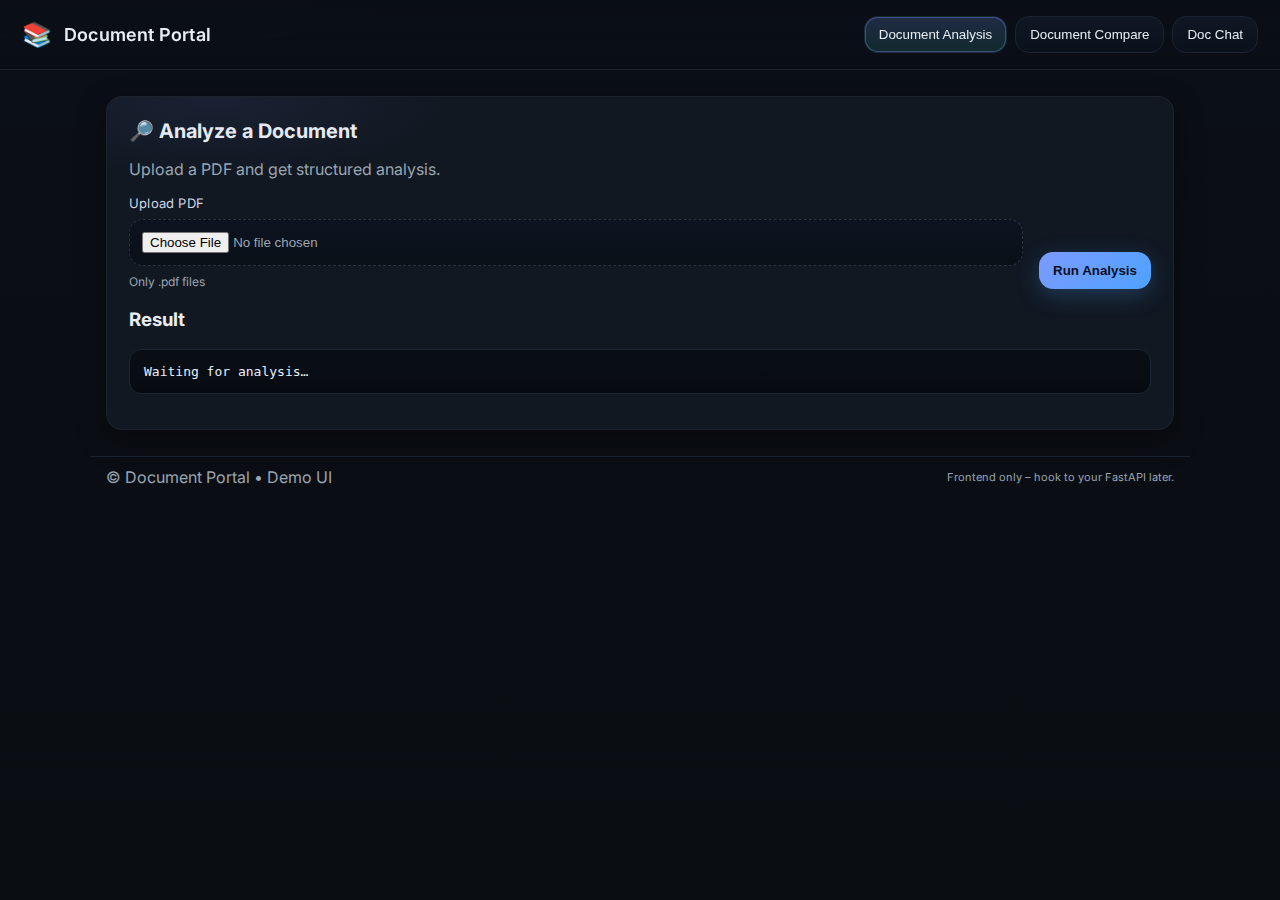
<file: templates/index.html>
<!DOCTYPE html>
<html lang="en">
<head>
  <meta charset="utf-8" />
  <title>Document Portal</title>
  <meta name="viewport" content="width=device-width, initial-scale=1" />
  <!-- Google Fonts for classy look -->
  <link rel="preconnect" href="https://fonts.googleapis.com">
  <link rel="preconnect" href="https://fonts.gstatic.com" crossorigin>
  <link href="https://fonts.googleapis.com/css2?family=Inter:wght@400;500;600;700&display=swap" rel="stylesheet">
  <link href="/static/style.css" rel="stylesheet" />
</head>
<body>
  <header class="app-header">
    <div class="brand">
      <span class="logo">📚</span>
      <h1>Document Portal</h1>
    </div>
    <nav class="mode-switch">
      <button class="tab-btn active" data-tab="analysis">Document Analysis</button>
      <button class="tab-btn" data-tab="compare">Document Compare</button>
      <button class="tab-btn" data-tab="chat">Doc Chat</button>
    </nav>
  </header>

  <main class="container">
    <!-- ============== ANALYSIS ============== -->
    <section id="tab-analysis" class="tab-panel active">
      <div class="card">
        <h2>🔎 Analyze a Document</h2>
        <p class="muted">Upload a PDF and get structured analysis.</p>
        <form id="form-analyze" class="form-grid" onsubmit="return false;">
          <div class="field">
            <label for="an-file">Upload PDF</label>
            <input id="an-file" type="file" accept=".pdf" required />
            <small class="help">Only .pdf files</small>
          </div>
          <div class="actions">
            <button id="btn-analyze" class="btn primary">Run Analysis</button>
          </div>
        </form>
        <div id="an-result" class="result-block">
          <h3>Result</h3>
          <pre class="code" id="an-json">Waiting for analysis…</pre>
        </div>
      </div>
    </section>

    <!-- ============== COMPARE ============== -->
    <section id="tab-compare" class="tab-panel">
      <div class="card">
        <h2>🆚 Compare Two Documents</h2>
        <p class="muted">Upload a reference PDF and an actual PDF to see page-wise differences.</p>
        <form id="form-compare" class="form-grid-2" onsubmit="return false;">
          <div class="field">
            <label for="cmp-ref">Reference PDF</label>
            <input id="cmp-ref" type="file" accept=".pdf" required />
          </div>
          <div class="field">
            <label for="cmp-act">Actual PDF</label>
            <input id="cmp-act" type="file" accept=".pdf" required />
          </div>
          <div class="actions span-2">
            <button id="btn-compare" class="btn primary">Compare</button>
          </div>
        </form>

        <div id="cmp-result" class="result-block">
          <h3>Comparison Result</h3>
          <div class="table-wrap">
            <table id="cmp-table">
              <thead>
                <tr><th>Page</th><th>Changes</th></tr>
              </thead>
              <tbody>
                <tr><td colspan="2" class="muted center">No data yet.</td></tr>
              </tbody>
            </table>
          </div>
        </div>
      </div>
    </section>

    <!-- ============== CHAT ============== -->
    <section id="tab-chat" class="tab-panel">
      <div class="card">
        <h2>💬 Chat with your Documents</h2>
        <p class="muted">Upload PDF/DOCX/TXT; we’ll index to FAISS and enable RAG chat.</p>

        <form id="form-chat-index" class="form-grid" onsubmit="return false;">
          <div class="field">
            <label for="chat-files">Upload files</label>
            <input id="chat-files" type="file" multiple accept=".pdf,.docx,.txt" />
            <small class="help">You can select multiple files.</small>
          </div>

          <div class="grid-3">
            <div class="field">
              <label for="chat-session">Session ID (optional)</label>
              <input id="chat-session" type="text" placeholder="Leave blank for auto session" />
            </div>
            <div class="field">
              <label for="chat-chunk">Chunk size</label>
              <input id="chat-chunk" type="number" value="1000" min="200" step="100" />
            </div>
            <div class="field">
              <label for="chat-overlap">Chunk overlap</label>
              <input id="chat-overlap" type="number" value="200" min="0" step="50" />
            </div>
          </div>

          <div class="grid-3">
            <div class="field">
              <label for="chat-k">Top-K</label>
              <input id="chat-k" type="number" value="5" min="1" max="20" />
            </div>
            <div class="field toggle-row">
              <label>Use session-based FAISS</label>
              <label class="switch">
                <input id="chat-sessionized" type="checkbox" checked />
                <span class="slider"></span>
              </label>
            </div>
          </div>

          <div class="actions">
            <button id="btn-build" class="btn primary">Build / Update Index</button>
          </div>
        </form>

        <div class="divider"></div>

        <form id="form-chat-ask" class="form-grid" onsubmit="return false;">
          <div class="field">
            <label for="chat-q">Your Question</label>
            <input id="chat-q" type="text" placeholder="Ask a question about your documents…" />
          </div>
          <div class="actions">
            <button id="btn-ask" class="btn">Send</button>
          </div>
        </form>

        <div id="chat-meta" class="muted small"></div>

        <div id="chat-ans" class="result-block">
          <h3>Answer</h3>
          <div class="answer" id="chat-answer">No answer yet.</div>
        </div>
      </div>
    </section>
  </main>

  <footer class="app-footer">
    <div>© Document Portal • Demo UI</div>
    <div class="tiny">Frontend only – hook to your FastAPI later.</div>
  </footer>

  <script>
  // Base URL for API (same origin when opened via FastAPI)
  const API_BASE = "";

  // Tab switching (unchanged)
  const tabs = document.querySelectorAll(".tab-btn");
  const panels = document.querySelectorAll(".tab-panel");
  tabs.forEach(btn => {
    btn.addEventListener("click", () => {
      tabs.forEach(b => b.classList.remove("active"));
      panels.forEach(p => p.classList.remove("active"));
      btn.classList.add("active");
      document.getElementById("tab-" + btn.dataset.tab).classList.add("active");
    });
  });

  // ===== ANALYZE =====
  document.getElementById("btn-analyze").addEventListener("click", async () => {
    const file = document.getElementById("an-file").files[0];
    const out  = document.getElementById("an-json");
    if (!file) { out.textContent = "Please upload a PDF."; return; }

    try {
      out.textContent = "Running analysis…";
      const fd = new FormData();
      fd.append("file", file); // <-- must be 'file' to match FastAPI

      const res = await fetch(`${API_BASE}/analyze`, { method: "POST", body: fd });
      if (!res.ok) {
        const err = await res.json().catch(()=>({detail:res.statusText}));
        throw new Error(err.detail || `HTTP ${res.status}`);
      }
      const json = await res.json();
      out.textContent = JSON.stringify(json, null, 2);
    } catch (e) {
      out.textContent = "Error: " + (e.message || e);
    }
  });

  // ===== COMPARE =====
  document.getElementById("btn-compare").addEventListener("click", async () => {
    const ref   = document.getElementById("cmp-ref").files[0];
    const act   = document.getElementById("cmp-act").files[0];
    const tbody = document.querySelector("#cmp-table tbody");

    if (!ref || !act) {
      tbody.innerHTML = `<tr><td colspan="2" class="muted center">Upload both PDFs.</td></tr>`;
      return;
    }

    try {
      tbody.innerHTML = `<tr><td colspan="2" class="center">Comparing…</td></tr>`;

      const fd = new FormData();
      fd.append("reference", ref); // <-- must be 'reference'
      fd.append("actual", act);    // <-- must be 'actual'

      const res = await fetch(`${API_BASE}/compare`, { method: "POST", body: fd });
      if (!res.ok) {
        const err = await res.json().catch(()=>({detail:res.statusText}));
        throw new Error(err.detail || `HTTP ${res.status}`);
      }
      const json = await res.json(); // { rows: [...] }
      const rows = json.rows || [];
      if (!rows.length) {
        tbody.innerHTML = `<tr><td colspan="2" class="muted center">No differences found.</td></tr>`;
        return;
      }
      tbody.innerHTML = rows.map(r => {
        const page = r.Page ?? r.page ?? "";
        const chg  = r.Changes ?? r.changes ?? "";
        return `<tr><td>${page}</td><td>${chg}</td></tr>`;
      }).join("");
    } catch (e) {
      tbody.innerHTML = `<tr><td colspan="2" class="muted center">Error: ${e.message || e}</td></tr>`;
    }
  });

  // ===== CHAT (index + ask) =====
  let currentSession = null;

  document.getElementById("btn-build").addEventListener("click", async () => {
    const files     = document.getElementById("chat-files").files;
    const sessionId = document.getElementById("chat-session").value.trim();
    const useSess   = document.getElementById("chat-sessionized").checked;
    const k         = +document.getElementById("chat-k").value || 5;
    const chunk     = +document.getElementById("chat-chunk").value || 1000;
    const overlap   = +document.getElementById("chat-overlap").value || 200;
    const meta      = document.getElementById("chat-meta");

    if (!files.length) { meta.textContent = "Please upload at least one file."; return; }

    try {
      meta.textContent = "Building index…";

      const fd = new FormData();
      [...files].forEach(f => fd.append("files", f)); // <-- must be 'files'
      if (sessionId) fd.append("session_id", sessionId);
      fd.append("use_session_dirs", useSess ? "true" : "false");
      fd.append("chunk_size", String(chunk));
      fd.append("chunk_overlap", String(overlap));
      fd.append("k", String(k));

      const res = await fetch(`${API_BASE}/chat/index`, { method: "POST", body: fd });
      if (!res.ok) {
        const err = await res.json().catch(()=>({detail:res.statusText}));
        throw new Error(err.detail || `HTTP ${res.status}`);
      }
      const json = await res.json(); // { session_id, k, use_session_dirs }
      currentSession = json.session_id || sessionId || null;
      meta.textContent = `Indexed. session=${currentSession || "(none)"}, k=${json.k}`;
    } catch (e) {
      meta.textContent = "Indexing failed: " + (e.message || e);
    }
  });

  document.getElementById("btn-ask").addEventListener("click", async () => {
    const q        = document.getElementById("chat-q").value.trim();
    const ans      = document.getElementById("chat-answer");
    const useSess  = document.getElementById("chat-sessionized").checked;
    const k        = +document.getElementById("chat-k").value || 5;

    if (!q) { ans.textContent = "Please enter a question."; return; }
    if (useSess && !currentSession) {
      ans.textContent = "Build the index first (session-based mode is ON).";
      return;
    }

    try {
      ans.textContent = "Thinking…";

      const fd = new FormData();
      fd.append("question", q);
      fd.append("use_session_dirs", useSess ? "true" : "false");
      fd.append("k", String(k));
      if (useSess && currentSession) fd.append("session_id", currentSession);

      const res = await fetch(`${API_BASE}/chat/query`, { method: "POST", body: fd });
      if (!res.ok) {
        const err = await res.json().catch(()=>({detail:res.statusText}));
        throw new Error(err.detail || `HTTP ${res.status}`);
      }
      const json = await res.json(); // { answer, ... }
      ans.textContent = json.answer || "No answer.";
    } catch (e) {
      ans.textContent = "Query failed: " + (e.message || e);
    }
  });
</script>

</body>
</html>
</file>
<file: static/style.css>
/* ====== THEME ====== */
:root{
  --bg:#0b0f16;
  --bg-grad: radial-gradient(1200px 600px at 10% -20%, rgba(91,115,255,.15), transparent 40%),
             radial-gradient(900px 500px at 90% -30%, rgba(61,215,182,.12), transparent 40%),
             linear-gradient(180deg, #0b0f16 0%, #0a0d12 100%);
  --surface:#0f1622;
  --glass: rgba(20,28,40,.7);
  --text:#e8ecf3;
  --muted:#9aa5b1;
  --border:#1b2432;
  --accent:#7c9aff;
  --accent-2:#3dd7b6;
  --shadow: 0 10px 30px rgba(0,0,0,.35);
  --radius:16px;
  --radius-sm:12px;
}

/* ====== RESETS ====== */
*{box-sizing:border-box}
html,body{height:100%}
body{
  margin:0;
  background:var(--bg-grad);
  color:var(--text);
  font-family:"Inter", system-ui, -apple-system, Segoe UI, Roboto, Helvetica, Arial;
  -webkit-font-smoothing:antialiased;
  -moz-osx-font-smoothing:grayscale;
}

/* ====== HEADER ====== */
.app-header{
  position:sticky; top:0; z-index:20;
  display:flex; align-items:center; justify-content:space-between;
  padding:16px 22px;
  backdrop-filter: blur(10px);
  background:linear-gradient(180deg, rgba(10,14,22,.85), rgba(10,14,22,.65));
  border-bottom:1px solid var(--border);
}
.brand{display:flex; align-items:center; gap:12px}
.brand .logo{font-size:24px}
.brand h1{margin:0; font-size:18px; font-weight:600; letter-spacing:.2px}

/* Tabs */
.mode-switch{display:flex; gap:8px; flex-wrap:wrap; position:relative}
.tab-btn{
  position:relative;
  border:1px solid var(--border);
  background:linear-gradient(180deg,#101724,#0b111b);
  color:var(--text);
  padding:10px 14px;
  border-radius:14px;
  cursor:pointer;
  transition:transform .12s ease, border-color .2s ease, box-shadow .2s ease;
}
.tab-btn:hover{transform:translateY(-1px); border-color:#2a3445}
.tab-btn.active{
  border-color:transparent;
  background:
    linear-gradient(180deg, rgba(124,154,255,.15), rgba(61,215,182,.12)),
    linear-gradient(180deg,#101724,#0b111b);
  box-shadow: inset 0 0 0 1px rgba(124,154,255,.35);
}

/* ====== LAYOUT ====== */
.container{max-width:1100px; margin:26px auto; padding:0 16px}
.card{
  position:relative;
  background:var(--glass);
  border:1px solid rgba(255,255,255,.05);
  border-radius:var(--radius);
  padding:22px;
  box-shadow: var(--shadow);
  overflow:hidden;
}
.card:before{
  content:"";
  position:absolute; inset:0;
  background: radial-gradient(600px 200px at 10% 0%, rgba(124,154,255,.08), transparent 40%);
  pointer-events:none;
}
h2{margin:0 0 6px 0; font-size:20px}
.muted{color:var(--muted)}
.small{font-size:12px}
.tiny{font-size:11px; color:var(--muted)}
.center{text-align:center}

.divider{height:1px; background:var(--border); margin:18px 0; border-radius:2px}

/* ====== FORMS ====== */
.form-grid{display:grid; grid-template-columns:1fr auto; gap:16px; align-items:end; margin-top:12px}
.form-grid-2{display:grid; grid-template-columns:1fr 1fr; gap:16px; align-items:end; margin-top:12px}
.form-grid .actions, .form-grid-2 .actions{display:flex; gap:10px}
.form-grid .actions{justify-content:flex-end}
.form-grid-2 .actions.span-2{grid-column:1 / span 2; justify-content:flex-end}
.grid-3{display:grid; grid-template-columns:repeat(3, 1fr); gap:16px; margin-top:8px}

.field{display:flex; flex-direction:column; gap:8px}
label{font-size:13px; color:#cfd6e4; letter-spacing:.2px}

input[type="text"], input[type="number"]{
  background:linear-gradient(180deg,#0d1420,#0a1018);
  color:var(--text);
  border:1px solid var(--border);
  border-radius:14px;
  padding:11px 12px;
  outline:none;
  transition:border-color .2s ease, box-shadow .2s ease;
}
input[type="text"]:focus, input[type="number"]:focus{
  border-color:#2f3a4f;
  box-shadow:0 0 0 3px rgba(124,154,255,.18);
}

input[type="file"]{
  background:linear-gradient(180deg,#0d1420,#0a1018);
  color:var(--muted);
  border:1px dashed #2a3141;
  border-radius:14px;
  padding:12px;
  cursor:pointer;
  transition:border-color .2s ease, background .2s ease;
}
input[type="file"]:hover{border-color:#38455e; background:#0c131d}

.help{color:var(--muted); font-size:12px}

/* Buttons */
.btn{
  display:inline-flex; align-items:center; gap:8px;
  border:1px solid var(--border);
  background:linear-gradient(180deg,#101724,#0b111b);
  color:var(--text);
  padding:11px 14px;
  border-radius:14px;
  cursor:pointer; user-select:none;
  transition:transform .12s ease, border-color .2s ease, box-shadow .2s ease, filter .2s;
}
.btn:hover{transform:translateY(-1px); border-color:#2a3445}
.btn:active{transform:translateY(0)}
.btn.primary{
  background:linear-gradient(135deg, var(--accent) 0%, #4ea2ff 100%);
  border:0; color:#0b1020; font-weight:600;
  box-shadow:0 6px 22px rgba(78,162,255,.25);
}
.btn.primary:hover{filter:brightness(1.05)}

/* ====== RESULTS ====== */
.result-block{margin-top:18px}
pre.code{
  background:linear-gradient(180deg,#0a0f16,#070b11);
  color:#e8f0ff;
  border:1px solid var(--border);
  border-radius:var(--radius-sm);
  padding:14px; overflow:auto; max-height:420px;
}

/* Table */
.table-wrap{
  overflow:auto;
  border:1px solid var(--border);
  border-radius:var(--radius-sm);
  background:linear-gradient(180deg,#0b111a,#0a0f16);
}
table{width:100%; border-collapse:collapse; font-size:14px}
th, td{padding:12px 12px; border-bottom:1px solid #152031; vertical-align:top}
thead th{
  position:sticky; top:0; z-index:1;
  background:linear-gradient(180deg,#0f1622,#0c121b);
  color:#d7deea; letter-spacing:.3px; text-align:left;
}
tbody tr{transition:background .15s ease}
tbody tr:hover td{background:rgba(124,154,255,.05)}

/* Answer bubble */
.answer{
  background:linear-gradient(180deg,#0d1520,#0a111a);
  border:1px solid var(--border);
  border-radius:var(--radius-sm);
  padding:14px; min-height:60px;
  box-shadow: inset 0 0 0 1px rgba(255,255,255,.02);
}

/* Toggle */
.toggle-row{display:flex; align-items:center; justify-content:space-between}
.switch{position:relative; display:inline-block; width:46px; height:26px}
.switch input{display:none}
.slider{
  position:absolute; inset:0; cursor:pointer;
  background:#2a3141; border-radius:999px; transition:.2s ease;
}
.slider:before{
  content:""; position:absolute; top:3px; left:3px; height:20px; width:20px;
  background:white; border-radius:50%; transition:.2s ease;
  box-shadow:0 2px 8px rgba(0,0,0,.3);
}
input:checked + .slider{background:linear-gradient(135deg, var(--accent-2), #14c7f0)}
input:checked + .slider:before{transform:translateX(20px)}

/* Tabs visibility */
.tab-panel{display:none; animation:fade .2s ease}
.tab-panel.active{display:block}
@keyframes fade{from{opacity:.6; transform:translateY(2px)} to{opacity:1; transform:none}}

/* Footer */
.app-footer{
  max-width:1100px; margin:22px auto; padding:10px 16px;
  color:var(--muted); display:flex; justify-content:space-between; align-items:center;
  border-top:1px solid var(--border);
}

/* Responsive */
@media (max-width: 980px){
  .form-grid, .form-grid-2{grid-template-columns:1fr}
  .grid-3{grid-template-columns:1fr}
  .form-grid .actions, .form-grid-2 .actions{justify-content:stretch}
}
</file>
